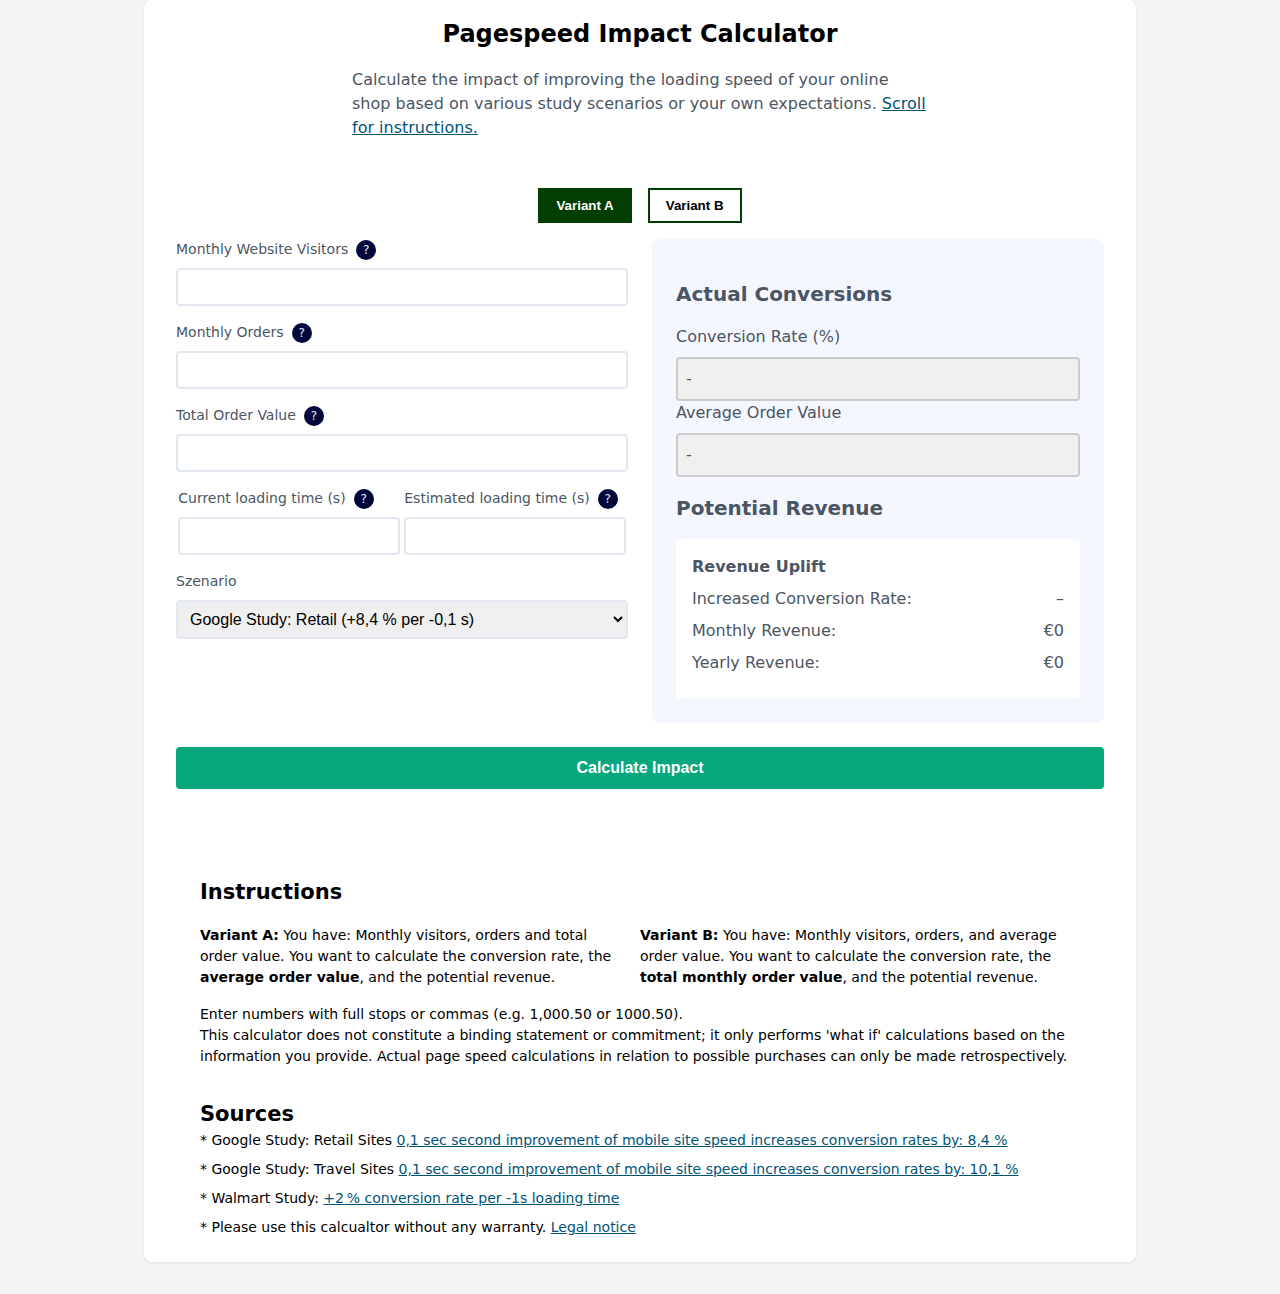
<file: index.html>
<!DOCTYPE html>
<html lang="de">
<head>
  <meta charset="UTF-8" />
  <meta name="viewport" content="width=device-width, initial-scale=1.0" />
  <title>Pagespeed Impact Calculator</title>
  <link rel="stylesheet" href="styles.css" />
  <style>
    .tab-header {
      display: flex;
      gap: 1rem;
      justify-content: center;
      margin-bottom: 1rem;
    }
    .tab-header button {
      padding: 0.5rem 1rem;
      font-weight: bold;
      border: 2px solid #003e02;
      background-color: white;
      cursor: pointer;
    }
    .tab-header button.active {
      background-color: #003e02;
      color: white;
    }
    .tab-content {
      display: none;
    }
    .tab-content.active {
      display: block;
    }
    .readonly-output {
      background-color: #f0f0f0;
      border: 2px solid #ccc;
      padding: 0.5rem;
      border-radius: 0.25rem;
    }
    .flex-row {
      display: flex;
      gap: 1rem;
      flex-wrap: wrap;
    }
    .flex-row .input-group {
      flex: 1;
      min-width: 200px;
    }
  </style>
</head>
<body>
  <main class="calculator-wrapper">
    <div class="calculator-card">
      <header class="card-header">
        <h1>Pagespeed Impact Calculator</h1>
        <div class="card-header-top"><p>Calculate the impact of improving the loading speed of your online shop based on various study scenarios or your own expectations. <a href="#instructions">Scroll for instructions.</a></p></div>
      </header>

      <div class="card-content">
        <div class="tab-header">
          <button class="tab-button active" data-tab="tabA">Variant A</button>
          <button class="tab-button" data-tab="tabB">Variant B</button>
        </div>

        <div id="tabA" class="tab-content active">
          <form id="calculatorFormA" class="calculator-grid">
            <section class="input-section">
              <div class="input-group">
                <label for="visitors">Monthly Website Visitors<span class="tooltip-trigger" tabindex="0">?
                  <span class="tooltip">Enter the number of visitors to the shop for a particular completed month. You can find this information in Google Analytics, Matomo or your web server statistics.</span>
                </span>

                </label>
                <input type="text" id="visitors" name="visitors" />
              </div>
              <div class="input-group">
                <label for="orders">Monthly Orders<span class="tooltip-trigger" tabindex="0">?
                  <span class="tooltip">Please provide the total value of orders for the selected month.</span>
                </span>
                </label>
                <input type="text" id="orders" name="orders" />
              </div>
              <div class="input-group">
                <label for="totalOrderValue">Total Order Value<span class="tooltip-trigger" tabindex="0">?
                  <span class="tooltip">Please provide the total value of orders for the selected month.</span>
                </span>
                </label>
                <input type="text" id="totalOrderValue" name="totalOrderValue" />
              </div>
              <div class="loading-box">
                <div class="input-group">
                  <label for="currentLoadTime">Current loading time (s)<span class="tooltip-trigger" tabindex="0">?
                    <span class="tooltip">Enter the current loading time of your website in seconds. You can find this information in Google PageSpeed Insights, GTmetrix or WebPageTest.</span>
                  </span>
                  </label>
                  <input type="text" id="currentLoadTime" />
                </div>
                <div class="input-group">
                  <label for="optimizedLoadTime">Estimated loading time (s)<span class="tooltip-trigger" tabindex="0">?
                    <span class="tooltip">Enter the expected loading time after optimization in seconds.</span>
                  </span>
                  </label>
                  <input type="text" id="optimizedLoadTime" />
                </div>
              </div>
              <div class="input-group">
                <label for="scenario">Szenario</label>
                <select id="scenario">
                  <option value="googleStudy">Google Study: Retail (+8,4 % per -0,1 s)</option>
                  <option value="googleTravel">Google Study: Travel (+10,4 % per -0,1 s)</option>
                  <option value="walmart">Walmart: +2 % conversions rate -1s loading time</option>
                  <option value="standard">Standard (15%)</option>
                  <option value="optimistic">Optimistic (25%)</option>
                  <option value="conservative">Conservative (5%)</option>
                  <option value="custom">User defined increase</option>
                </select>
              </div>
              <div class="input-group" id="customScenarioGroup" style="display: none;">
                <label for="customIncrease">Expected increase in %</label>
                <input type="text" id="customIncrease" />
              </div>
            </section>
            <section class="results-section">
              <h2>Actual Conversions</h2>
              <div class="input-group">
                <span>Conversion Rate (%)</span>
                <div id="conversionDisplay" class="readonly-output">-</div>
              </div>
              <div class="input-group">
                <span>Average Order Value</span>
                <div id="orderValueDisplay" class="readonly-output">-</div>
              </div>
              <h2>Potential Revenue</h2>
              <div class="results-card">
                <h3>Revenue Uplift</h3>
                <dl>
                  <div class="result-row">
                    <dt>Increased Conversion Rate:</dt>
                    <dd id="upliftConversion">–</dd>
                  </div>
                  <div class="result-row">
                    <dt>Monthly Revenue:</dt>
                    <dd id="monthlyRevenue">€0</dd>
                  </div>
                  <div class="result-row">
                    <dt>Yearly Revenue:</dt>
                    <dd id="yearlyRevenue">€0</dd>
                  </div>
                </dl>
              </div>
            </section>
            <div class="button-container">
              <button type="button" id="calculateButton" class="calculate-button">Calculate Impact</button>
            </div>
          </form>
        </div>

        <div id="tabB" class="tab-content">
          <form id="calculatorFormB" class="calculator-grid">
            <section class="input-section">
              <div class="input-group">
                <label for="visitorsB">Monthly Website Visitors<span class="tooltip-trigger" tabindex="0">?
                  <span class="tooltip">Enter a number (comma or dot allowed)</span>
                </span>
              </label>
                <input type="text" id="visitorsB" />
              </div>
              <div class="input-group">
                <label for="ordersB">Monthly Orders<span class="tooltip-trigger" tabindex="0">?
                  <span class="tooltip">Enter a number (comma or dot allowed)</span>
                </span>

                </label>
                <input type="text" id="ordersB" />
              </div>
              <div class="input-group">
                <label for="orderValueB">Average Order Value<span class="tooltip-trigger" tabindex="0">?
                  <span class="tooltip">Enter a number (comma or dot allowed)</span>
                </span>
                </label>
                <input type="text" id="orderValueB" />
              </div>
              <div class="loading-box">
                <div class="input-group">
                <label for="currentLoadTimeB">Current loading time (s)<span class="tooltip-trigger" tabindex="0">?
                  <span class="tooltip">Enter a number (comma or dot allowed)</span>
                </span>
                </label>
                <input type="text" id="currentLoadTimeB" />
                </div>
                <div class="input-group">
                  <label for="optimizedLoadTimeB">Estimated loading time (s)<span class="tooltip-trigger" tabindex="0">?
                    <span class="tooltip">Enter a number (comma or dot allowed)</span>
                  </span>
                  </label>
                  <input type="text" id="optimizedLoadTimeB" />
                </div>
            </div>
              <div class="input-group">
                <label for="scenarioB">Szenario</label>
                <select id="scenarioB">
                  <option value="googleStudy">Google Study: Retail (+8,4 % conversion rate per -0,1 s)</option>
                  <option value="googleTravel">Google Study: Travel (+10,4 % conversion rate per -0,1 s)</option>
                  <option value="walmart">Walmart: +2 % conversions rate -1s loading time</option>
                  <option value="standard">Standard (15%)</option>
                  <option value="optimistic">Optimistic (25%)</option>
                  <option value="conservative">Conservative (5%)</option>
                  <option value="custom">User defined</option>
                </select>
              </div>
              <div class="input-group" id="customScenarioGroupB" style="display: none;">
                <label for="customIncreaseB">Expected increase in %</label>
                <input type="text" id="customIncreaseB" />
              </div>
            </section>
            <section class="results-section">
              <h2>Actual Conversions</h2>
              <div class="input-group">
                <span>Conversion Rate (%)</span>
                <div id="conversionDisplayB" class="readonly-output">-</div>
              </div>
              <div class="input-group">
                <span>Total Monthly Order Value</span>
                <div id="totalOrderValueDisplayB" class="readonly-output">-</div>
              </div>
              <h2>Potential Revenue</h2>
              <div class="results-card">
                <h3>Revenue Uplift</h3>
                <dl>
                  <div class="result-row">
                    <dt>Increased Conversion Rate:</dt>
                    <dd id="upliftConversion">–</dd>
                  </div>
                  <div class="result-row">
                    <dt>Monthly Revenue:</dt>
                    <dd id="monthlyRevenueB">€0</dd>
                  </div>
                  <div class="result-row">
                    <dt>Yearly Revenue:</dt>
                    <dd id="yearlyRevenueB">€0</dd>
                  </div>
                </dl>
              </div>
            </section>
            <div class="button-container">
              <button type="button" id="calculateButtonB" class="calculate-button">Calculate Impact</button>
            </div>
          </form>
        </div>
      </div>

      <footer class="calculator-footer">
        <div style="display:block">       
        <h2>Instructions<a id="instructions"></a></h2>
        <div class="card-header-left"><p><strong>Variant A:</strong> You have: Monthly visitors, orders and total order value. You want to calculate the conversion rate, the <b>average order value</b>, and the potential revenue.</p></div>
        <div class="card-header-right"><p><strong>Variant B:</strong> You have: Monthly visitors, orders, and average order value. You want to calculate the conversion rate, the <b>total monthly order value</b>, and the potential revenue.</p></div>
        <p>Enter numbers with full stops or commas (e.g. 1,000.50 or 1000.50).</p>
        <p>This calculator does not constitute a binding statement or commitment; it only performs 'what if' calculations based on the information you provide.
          Actual page speed calculations in relation to possible purchases can only be made retrospectively.</p>
      </div>
      <div class="calculator-footer-sources">
        <h2>Sources</h2>
        <ul>
          <li>* Google Study: Retail Sites <a href="https://www.thinkwithgoogle.com/intl/en-emea/marketing-strategies/app-and-mobile/mobile-page-speed-data/" target="_blank"> 0,1 sec second improvement of mobile site speed increases conversion rates by: 8,4 %</a></li>
          <li>* Google Study: Travel Sites <a href="https://www.thinkwithgoogle.com/intl/en-emea/marketing-strategies/app-and-mobile/mobile-page-speed-data/" target="_blank"> 0,1 sec second improvement of mobile site speed increases conversion rates by: 10,1 %</a></li>
          <li>* Walmart Study: <a href="https://www.cloudflare.com/learning/performance/more/website-performance-conversion-rates/">+2 % conversion rate per -1s loading time</a></li>
          <li>* Please use this calcualtor without any warranty. <a href="https://www.web-vision.de/impressum.html">Legal notice</a></li>
        </ul>
      </div>
      </footer>
    </div>
  </main>
  <script src="calculator.js"></script>
  <script>
    const buttons = document.querySelectorAll('.tab-button');
    const tabs = document.querySelectorAll('.tab-content');
    buttons.forEach(btn => {
      btn.addEventListener('click', () => {
        buttons.forEach(b => b.classList.remove('active'));
        tabs.forEach(t => t.classList.remove('active'));
        btn.classList.add('active');
        document.getElementById(btn.dataset.tab).classList.add('active');
      });
    });
  </script>
</body>
</html>
</file>
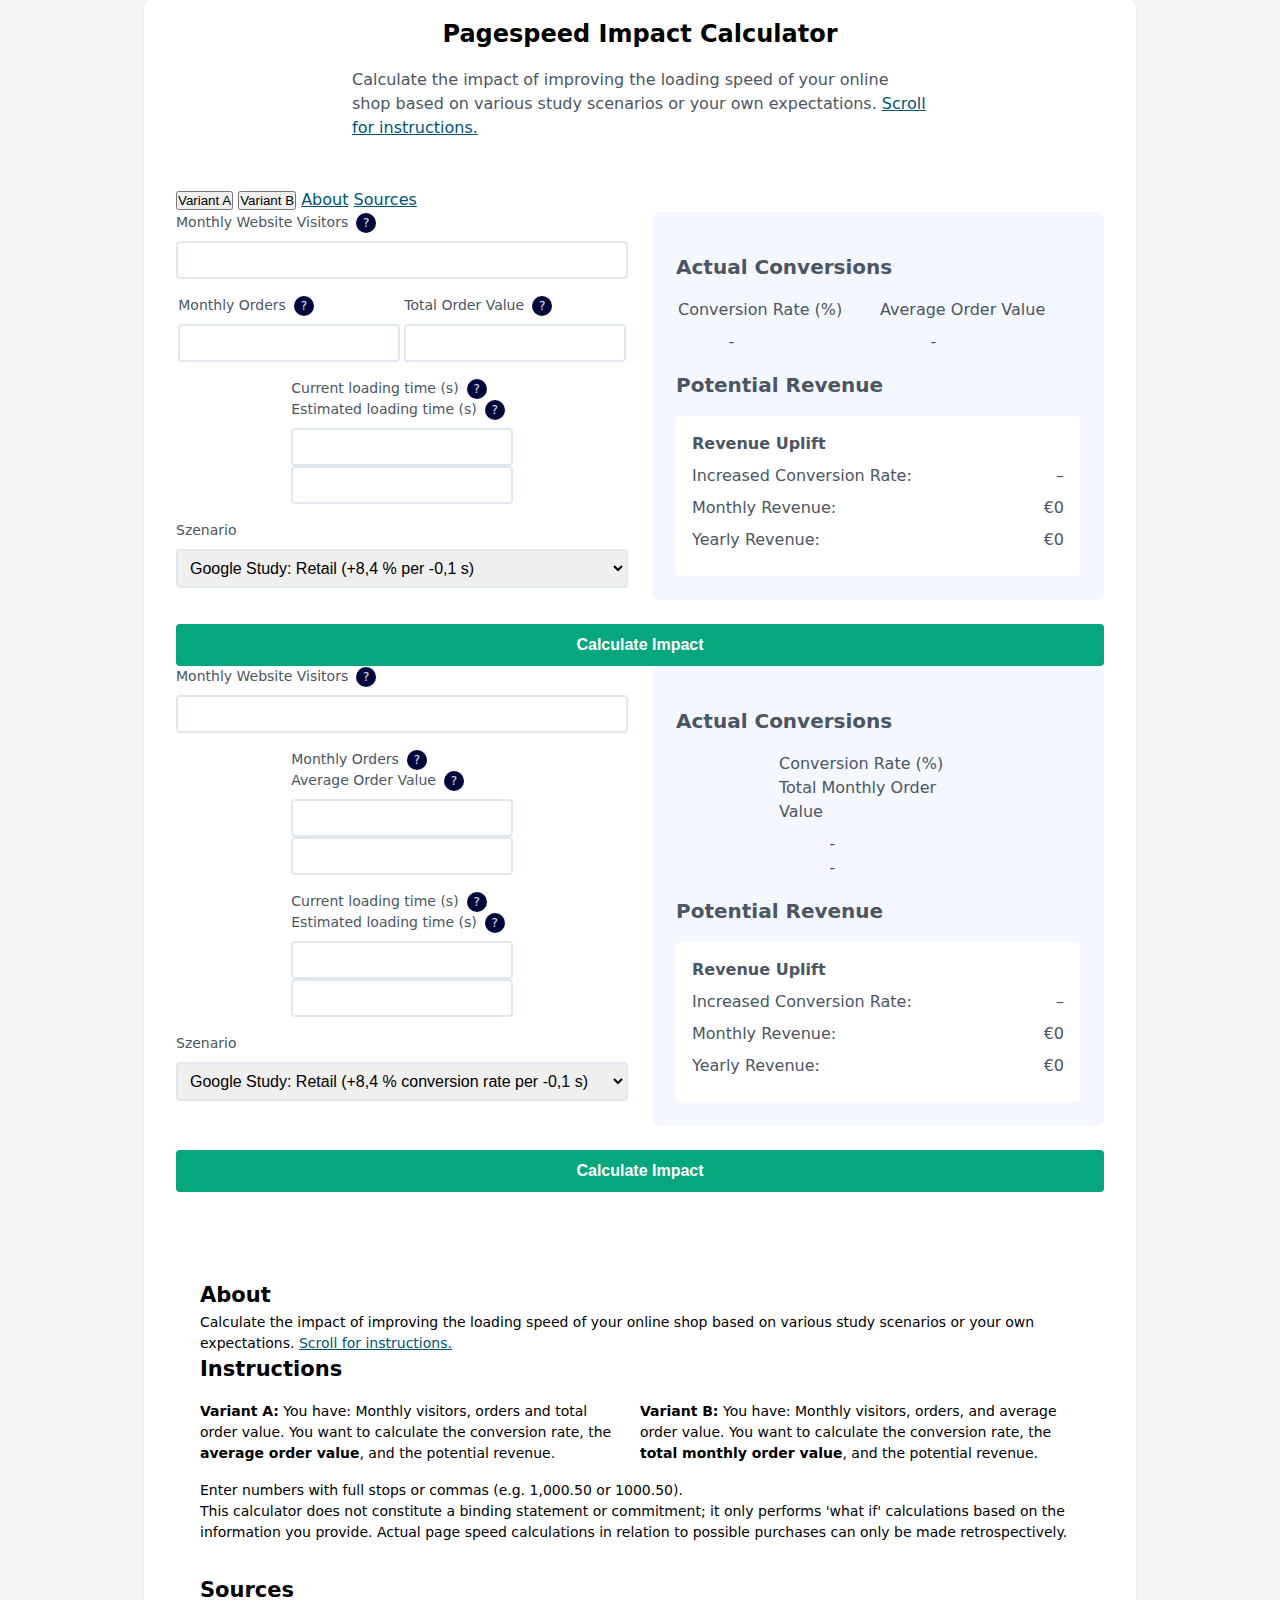
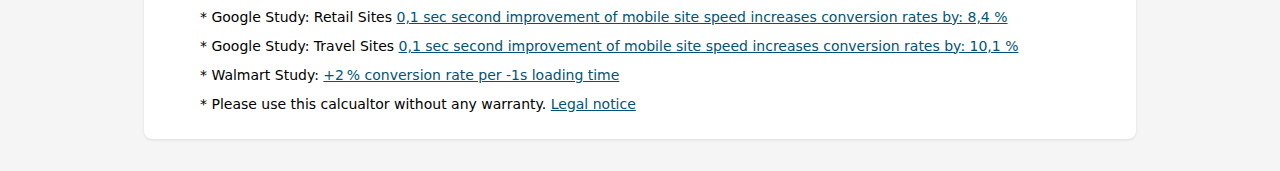
<file: public/index.html>
<!DOCTYPE html>
<html lang="de">

<head>
  <meta charset="UTF-8" />
  <meta name="viewport" content="width=device-width, initial-scale=1.0" />
  <title>Pagespeed Impact Calculator</title>
  <link rel="stylesheet" href="styles.css" />
</head>

<body>
  <main class="calculator-wrapper">
    <div class="calculator-card">
      <header class="card-header">
        <h1>Pagespeed Impact Calculator</h1>
        <div class="card-header-top">
          <p>Calculate the impact of improving the loading speed of your online shop based on various study scenarios or
            your own expectations. <a href="#instructions">Scroll for instructions.</a></p>
        </div>
      </header>

      <div class="card-content">
        <div class="tab-header">
          <button class="tab-button active" data-tab="tabA">Variant A</button>
          <button class="tab-button" data-tab="tabB">Variant B</button>
          <a title="about" href="/#about">About</a>
          <a title="sources" href="/#sources">Sources</a>
        </div>

        <div id="tabA" class="tab-content active">
          <form id="calculatorFormA" class="calculator-grid">
            <section class="input-section">
              <div class="input-group">
                <label for="visitors">Monthly Website Visitors<span class="tooltip-trigger" tabindex="0">?
                    <span class="tooltip">Enter the number of visitors to the shop for a particular completed month. You
                      can find this information in Google Analytics, Matomo or your web server statistics.</span>
                  </span>

                </label>
                <input type="text" id="visitors" name="visitors" />
              </div>

              <div class="loading-box">
                <div class="input-group">
                  <label for="orders">Monthly Orders<span class="tooltip-trigger" tabindex="0">?
                      <span class="tooltip">Please provide the total value of orders for the selected month.</span>
                    </span>
                  </label>
                  <input type="text" id="orders" name="orders" />
                </div>

                <div class="input-group">
                  <label for="totalOrderValue">Total Order Value<span class="tooltip-trigger" tabindex="0">?
                      <span class="tooltip">Please provide the total value of orders for the selected month.</span>
                    </span>
                  </label>
                  <input type="text" id="totalOrderValue" name="totalOrderValue" />
                </div>

              </div>


              <div class="loading-box">
                <div class="input-group" style="width: 100%;">
                  <div class="row-wrapper">
                    <label for="currentLoadTime">Current loading time (s)<span class="tooltip-trigger" tabindex="0">?
                        <span class="tooltip">Enter the current loading time of your website in seconds. You can find
                          this information in Google PageSpeed Insights, GTmetrix or WebPageTest.</span>
                      </span>
                    </label>
                    <label for="optimizedLoadTime">Estimated loading time (s)<span class="tooltip-trigger"
                        tabindex="0">?
                        <span class="tooltip">Enter the expected loading time after optimization in seconds.</span>
                      </span>
                    </label>
                  </div>
                  <div class="row-wrapper">
                    <input type="text" id="currentLoadTime" />
                    <input type="text" id="optimizedLoadTime" />
                  </div>
                </div>
              </div>
              <div class="input-group">
                <label for="scenario">Szenario</label>
                <select id="scenario">
                  <option value="googleStudy">Google Study: Retail (+8,4 % per -0,1 s)</option>
                  <option value="googleTravel">Google Study: Travel (+10,4 % per -0,1 s)</option>
                  <option value="walmart">Walmart: +2 % conversions rate -1s loading time</option>
                  <option value="standard">Standard (15%)</option>
                  <option value="optimistic">Optimistic (25%)</option>
                  <option value="conservative">Conservative (5%)</option>
                  <option value="custom">User defined increase</option>
                </select>
              </div>
              <div class="input-group" id="customScenarioGroup" style="display: none;">
                <label for="customIncrease">Expected increase in %</label>
                <input type="text" id="customIncrease" />
              </div>
            </section>
            <section class="results-section" id="results-section">
              <h2>Actual Conversions</h2>

              <div class="loading-box">
                <div class="input-group">
                  <span>Conversion Rate (%)</span>
                  <div id="conversionDisplay" class="readonly-output">-</div>
                </div>

                <div class="input-group">
                  <span>Average Order Value</span>
                  <div id="orderValueDisplay" class="readonly-output">-</div>
                </div>
              </div>


              <h2>Potential Revenue</h2>
              <div class="results-card">
                <h3>Revenue Uplift</h3>
                <dl>
                  <div class="result-row">
                    <dt>Increased Conversion Rate:</dt>
                    <dd id="upliftConversion">–</dd>
                  </div>
                  <div class="result-row">
                    <dt>Monthly Revenue:</dt>
                    <dd id="monthlyRevenue">€0</dd>
                  </div>
                  <div class="result-row">
                    <dt>Yearly Revenue:</dt>
                    <dd id="yearlyRevenue">€0</dd>
                  </div>
                </dl>
              </div>
            </section>
            <div class="button-container">
              <button type="button" id="calculateButton" class="calculate-button">Calculate Impact</button>
            </div>
          </form>
        </div>

        <div id="tabB" class="tab-content">
          <form id="calculatorFormB" class="calculator-grid">
            <section class="input-section">
              <div class="input-group">
                <label for="visitorsB">Monthly Website Visitors<span class="tooltip-trigger" tabindex="0">?
                    <span class="tooltip">Enter a number (comma or dot allowed)</span>
                  </span>
                </label>
                <input type="text" id="visitorsB" />
              </div>


              <div class="loading-box">
                <div class="input-group" style="width: 100%;">
                  <div class="row-wrapper">
                    <label for="ordersB">Monthly Orders<span class="tooltip-trigger" tabindex="0">?
                        <span class="tooltip">Enter a number (comma or dot allowed)</span>
                      </span>
                    </label>
                    </label>
                    <label for="orderValueB">Average Order Value<span class="tooltip-trigger" tabindex="0">?
                        <span class="tooltip">Enter a number (comma or dot allowed)</span>
                      </span>
                    </label>
                  </div>
                  <div class="row-wrapper">
                    <input type="text" id="ordersB" />
                    <input type="text" id="orderValueB" />
                  </div>
                </div>
              </div>

              <div class="loading-box">
                <div class="input-group" style="width: 100%;">
                  <div class="row-wrapper">
                    <label for="currentLoadTimeB">Current loading time (s)<span class="tooltip-trigger" tabindex="0">?
                        <span class="tooltip">Enter a number (comma or dot allowed)</span>
                      </span>
                    </label>
                    <label for="optimizedLoadTimeB">Estimated loading time (s)<span class="tooltip-trigger"
                        tabindex="0">?
                        <span class="tooltip">Enter a number (comma or dot allowed)</span>
                      </span>
                    </label>
                  </div>
                  <div class="row-wrapper">
                    <input type="text" id="currentLoadTimeB" />
                    <input type="text" id="optimizedLoadTimeB" />
                  </div>
                </div>

              </div>
              <div class="input-group">
                <label for="scenarioB">Szenario</label>
                <select id="scenarioB">
                  <option value="googleStudy">Google Study: Retail (+8,4 % conversion rate per -0,1 s)</option>
                  <option value="googleTravel">Google Study: Travel (+10,4 % conversion rate per -0,1 s)</option>
                  <option value="walmart">Walmart: +2 % conversions rate -1s loading time</option>
                  <option value="standard">Standard (15%)</option>
                  <option value="optimistic">Optimistic (25%)</option>
                  <option value="conservative">Conservative (5%)</option>
                  <option value="custom">User defined</option>
                </select>
              </div>
              <div class="input-group" id="customScenarioGroupB" style="display: none;">
                <label for="customIncreaseB">Expected increase in %</label>
                <input type="text" id="customIncreaseB" />
              </div>
            </section>
            <section class="results-section" id="results-sectionB">
              <h2>Actual Conversions</h2>

              <div class="loading-box">
                <div class="input-group" style="width: 100%;">
                  <div class="row-wrapper">
                    <span class="label">Conversion Rate (%)</span>
                    <span class="label">Total Monthly Order Value</span>
                  </div>
                  <div class="row-wrapper">
                    <div id="conversionDisplayB" class="readonly-output label">-</div>
                    <div id="totalOrderValueDisplayB" class="readonly-output label">-</div>
                  </div>
                </div>
              </div>

              <h2>Potential Revenue</h2>
              <div class="results-card">
                <h3>Revenue Uplift</h3>
                <dl>
                  <div class="result-row">
                    <dt>Increased Conversion Rate:</dt>
                    <dd id="upliftConversionB">–</dd>
                  </div>
                  <div class="result-row">
                    <dt>Monthly Revenue:</dt>
                    <dd id="monthlyRevenueB">€0</dd>
                  </div>
                  <div class="result-row">
                    <dt>Yearly Revenue:</dt>
                    <dd id="yearlyRevenueB">€0</dd>
                  </div>
                </dl>
              </div>
            </section>
            <div class="button-container">
              <button type="button" id="calculateButtonB" class="calculate-button">Calculate Impact</button>
            </div>
          </form>
        </div>
      </div>

      <footer class="calculator-footer">
        <div style="display:block">

          <div class="about-section" id="about">
            <h2>About</h2>
            <p>Calculate the impact of improving the loading speed of your online shop based on various study scenarios
              or your own expectations. <a href="#instructions">Scroll for instructions.</a></p>
          </div>

          <h2>Instructions<a id="instructions"></a></h2>
          <div class="card-header-left">
            <p><strong>Variant A:</strong> You have: Monthly visitors, orders and total order value. You want to
              calculate the conversion rate, the <b>average order value</b>, and the potential revenue.</p>
          </div>
          <div class="card-header-right">
            <p><strong>Variant B:</strong> You have: Monthly visitors, orders, and average order value. You want to
              calculate the conversion rate, the <b>total monthly order value</b>, and the potential revenue.</p>
          </div>
          <p>Enter numbers with full stops or commas (e.g. 1,000.50 or 1000.50).</p>
          <p>This calculator does not constitute a binding statement or commitment; it only performs 'what if'
            calculations based on the information you provide.
            Actual page speed calculations in relation to possible purchases can only be made retrospectively.</p>
        </div>
        <div class="calculator-footer-sources" id="sources">
          <h2>Sources</h2>
          <ul>
            <li>* Google Study: Retail Sites <a
                href="https://www.thinkwithgoogle.com/intl/en-emea/marketing-strategies/app-and-mobile/mobile-page-speed-data/"
                target="_blank"> 0,1 sec second improvement of mobile site speed increases conversion rates by: 8,4
                %</a></li>
            <li>* Google Study: Travel Sites <a
                href="https://www.thinkwithgoogle.com/intl/en-emea/marketing-strategies/app-and-mobile/mobile-page-speed-data/"
                target="_blank"> 0,1 sec second improvement of mobile site speed increases conversion rates by: 10,1
                %</a></li>
            <li>* Walmart Study: <a
                href="https://www.cloudflare.com/learning/performance/more/website-performance-conversion-rates/">+2 %
                conversion rate per -1s loading time</a></li>
            <li>* Please use this calcualtor without any warranty. <a
                href="https://www.web-vision.de/impressum.html">Legal notice</a></li>
          </ul>
        </div>
      </footer>
    </div>
  </main>
  <script src="calculator.js"></script>
  <script>
    const buttons = document.querySelectorAll('.tab-button');
    const tabs = document.querySelectorAll('.tab-content');
    buttons.forEach(btn => {
      btn.addEventListener('click', () => {
        buttons.forEach(b => b.classList.remove('active'));
        tabs.forEach(t => t.classList.remove('active'));
        btn.classList.add('active');
        document.getElementById(btn.dataset.tab).classList.add('active');
      });
    });
  </script>
</body>

</html>
</file>
<file: styles.css>
/* Base styles */
/* Colors: https://coolors.co/052f5f-005377-06a77d-d5c67a-f1a208 */

:root {
  --blue-50: #f5f7ff;
  --blue-100: #005377; /* Indigo Dye */
  --blue-500: #052F5F; /* Berkley Blue */
  --blue-600: #003e02;
  --blue-700: #00083b;
  --gray-500: #6b806c; /* Jungle Green */
  --gray-600: #4b5563;
  --orange-100: #F1A208;  /* Gamboge */
  --yellow-100: #D5C67A; /* Citron */ 
  --green-100: #06A77D;
  --white: #ffffff;
}

* {
  box-sizing: border-box;
  margin: 0;
  padding: 0;
}

body {
  font-family: system-ui, -apple-system, BlinkMacSystemFont, 'Segoe UI', Roboto, sans-serif;
  line-height: 1.5;
  color: var(--gray-600);
  background-color: #f5f5f5;
}
a {
  color: var(--blue-100);
  text-decoration: underline;
}
p {
  text-align:left
}

/* Calculator wrapper */
.calculator-wrapper {
  max-width: 64rem;
  margin: 0rem auto;
  padding: 0 1rem;
}

.calculator-card {
  background: var(--white);
  border-radius: 0.5rem;
  box-shadow: 0 1px 3px rgba(0, 0, 0, 0.1);
}

/* Header */
.card-header {
  padding: 1rem;
  text-align: center;
  /* width:60%;
  margin: 0 auto; */
}
.card-header-top {width:60%; margin: 0 auto;}
.card-header-left {width:50%; float:left; display: block; margin: 1rem 0 1rem 0; padding: 0 1rem 0 0;}
.card-header-right {width:50%; float:left; display: block; margin: 1rem 0 1rem 0; padding: 0 1rem 0 0;}

.card-header h1 {
  font-size: 1.5rem;
  font-weight: bold;
  color: black;
  margin-bottom: 1rem;
}

/* Content */
.card-content {
  padding: 2rem;
}

.calculator-grid {
  display: grid;
  gap: 1.5rem;
  grid-template-columns: 1fr;
}

.button-container {
  grid-row: 2;
  margin-top: 1rem;
}
@media (min-width: 768px) {
  .calculator-grid {
    grid-template-columns: 1fr 1fr;
  }

  /* Adjust button container for desktop */
  .button-container {
    grid-column: 1 / -1;
    grid-row: auto;
    margin-top: 0;
  }
}

/* Input section */
.input-section {
  display: flex;
  flex-direction: column;
  gap: 1rem;
}

.input-group {
  display: flex;
  flex-direction: column;
  gap: 0.5rem;
}

.input-group label {
  font-weight: 500;
  display: flex;
  align-items: center;
  gap: 0.5rem;
  font-size: 0.875rem
}

input, select {
  width: 100%;
  padding: 0.5rem;
  border: 2px solid #e2e8f0;
  border-radius: 0.25rem;
  font-size: 1rem;
  font-weight: 500;
  transition: border-color 0.3s ease, outline 0.3s ease;
}

input:focus, select:focus {
  outline: 3.5px dotted #37003b;
  outline-offset: 5px;
  border-color: #37003b;
}

.calculate-button {
  background-color: #06A77D;
  color: #ffffff;
  border: none;
  border-radius: 0.25rem;
  padding: 0.75rem 1.5rem;
  font-size: 1rem;
  font-weight: bold;
  width: 100%; /* Make button full width */
  cursor: pointer;
  transition: background-color 0.3s ease, outline 0.3s ease;
}

.calculate-button:hover {
  background-color: #fad1ae;
  color: #37003b;
}

.calculate-button:focus {
  outline: 3.5px dotted #37003b;
  outline-offset: 5px;
}

.calculate-button:active {
  background-color: var(--blue-700);
}

.loading-box {
  display: flex;
  align-items: center;
  justify-content: center;
  /* height: 100%; */
  width: 100%;
}
.loading-box div {
  width: 49%;  /* Or whatever */
  margin: auto;  /* Magic! */
}

.loading-box div input {
  width: 100%;  /* Or whatever */
  margin: auto;  /* Magic! */
}

.tooltip-trigger {
  position: relative;
  background: #00083b;
  color: #e2e8f0;
  width: 1.25rem;
  height: 1.25rem;
  border: none;
  border-radius: 50%;
  cursor: pointer;
  display: inline-flex;
  align-items: center;
  justify-content: center;
  font-size: 0.75rem;
  
}

.tooltip-trigger:focus {
  outline: 3.5px dotted #00083b;
  outline-offset: 5px;
}

.tooltip {
  display: none;
  position: absolute;
  background: #00083b;
  color: #e2e8f0;
  padding: 0.5rem;
  border-radius: 0.25rem;
  font-size: 0.875rem;
  width: max-content;
  max-width: 200px;
  z-index: 10;
  top: 100%;
  left: 50%;
  transform: translateX(-50%);
  margin-top: 0.5rem;
}

.tooltip-trigger:hover .tooltip,
.tooltip-trigger:focus .tooltip {
  display: block;
}

/* Results section */
.results-section {
  background: var(--blue-50);
  padding: 1.5rem;
  border-radius: 0.5rem;
}

.results-section h2 {
  font-size: 1.25rem;
  font-weight: 600;
  margin-bottom: 1rem;
  margin-top: 1rem;
}

.results-card {
  background: var(--white);
  padding: 1rem;
  border-radius: 0.25rem;
  /* margin-bottom: 1.5rem; */
}


.results-card h3 {
  font-size: 1rem;
  font-weight: 600;
  margin-bottom: 0.5rem;
}

.result-row {
  display: flex;
  justify-content: space-between;
  margin-bottom: 0.5rem;
}

/* Footer */
footer {
  background: #fff;
  padding: 1.5rem;
  border-radius: 0.5rem;
}
.calculator-footer {
  margin: 2rem;
  font-size: 0.875rem;
  color: black;
}
.calculator-footer-sources {
  margin: 2rem 0 0 0;
  font-size: 0.875rem;
  color: black;
}

.calculator-footer ul {
  list-style: none;
  display: flex;
  flex-direction: column;
  gap: 0.5rem;
}

/* Utility classes */
.sr-only {
  position: absolute;
  width: 1px;
  height: 1px;
  padding: 0;
  margin: -1px;
  overflow: hidden;
  clip: rect(0, 0, 0, 0);
  white-space: nowrap;
  border: 0;
}
</file>
<file: public/styles.css>
/* Base styles */
/* Colors: https://coolors.co/052f5f-005377-06a77d-d5c67a-f1a208 */

:root {
  --blue-50: #f5f7ff;
  --blue-100: #005377; /* Indigo Dye */
  --blue-500: #052F5F; /* Berkley Blue */
  --blue-600: #003e02;
  --blue-700: #00083b;
  --gray-500: #6b806c; /* Jungle Green */
  --gray-600: #4b5563;
  --orange-100: #F1A208;  /* Gamboge */
  --yellow-100: #D5C67A; /* Citron */ 
  --green-100: #06A77D;
  --white: #ffffff;
}

* {
  box-sizing: border-box;
  margin: 0;
  padding: 0;
}

body {
  font-family: system-ui, -apple-system, BlinkMacSystemFont, 'Segoe UI', Roboto, sans-serif;
  line-height: 1.5;
  color: var(--gray-600);
  background-color: #f5f5f5;
}
a {
  color: var(--blue-100);
  text-decoration: underline;
}
p {
  text-align:left
}

/* Calculator wrapper */
.calculator-wrapper {
  max-width: 64rem;
  margin: 0rem auto;
  padding: 0 1rem;
}

.calculator-card {
  background: var(--white);
  border-radius: 0.5rem;
  box-shadow: 0 1px 3px rgba(0, 0, 0, 0.1);
}

/* Header */
.card-header {
  padding: 1rem;
  text-align: center;
  /* width:60%;
  margin: 0 auto; */
}
.card-header-top {width:60%; margin: 0 auto;}
.card-header-left {width:50%; float:left; display: block; margin: 1rem 0 1rem 0; padding: 0 1rem 0 0;}
.card-header-right {width:50%; float:left; display: block; margin: 1rem 0 1rem 0; padding: 0 1rem 0 0;}

.card-header h1 {
  font-size: 1.5rem;
  font-weight: bold;
  color: black;
  margin-bottom: 1rem;
}

/* Content */
.card-content {
  padding: 2rem;
}

.calculator-grid {
  display: grid;
  gap: 1.5rem;
  grid-template-columns: 1fr;
}

.button-container {
  grid-row: 2;
  margin-top: 1rem;
}
@media (min-width: 768px) {
  .calculator-grid {
    grid-template-columns: 1fr 1fr;
  }

  /* Adjust button container for desktop */
  .button-container {
    grid-column: 1 / -1;
    grid-row: auto;
    margin-top: 0;
  }
}

/* Input section */
.input-section {
  display: flex;
  flex-direction: column;
  gap: 1rem;
}

.input-group {
  display: flex;
  flex-direction: column;
  gap: 0.5rem;
}

.input-group label {
  font-weight: 500;
  display: flex;
  align-items: center;
  gap: 0.5rem;
  font-size: 0.875rem
}

input, select {
  width: 100%;
  padding: 0.5rem;
  border: 2px solid #e2e8f0;
  border-radius: 0.25rem;
  font-size: 1rem;
  font-weight: 500;
  transition: border-color 0.3s ease, outline 0.3s ease;
}

input:focus, select:focus {
  outline: 3.5px dotted #37003b;
  outline-offset: 5px;
  border-color: #37003b;
}

.calculate-button {
  background-color: #06A77D;
  color: #ffffff;
  border: none;
  border-radius: 0.25rem;
  padding: 0.75rem 1.5rem;
  font-size: 1rem;
  font-weight: bold;
  width: 100%; /* Make button full width */
  cursor: pointer;
  transition: background-color 0.3s ease, outline 0.3s ease;
}

.calculate-button:hover {
  background-color: #fad1ae;
  color: #37003b;
}

.calculate-button:focus {
  outline: 3.5px dotted #37003b;
  outline-offset: 5px;
}

.calculate-button:active {
  background-color: var(--blue-700);
}

.loading-box {
  display: flex;
  align-items: center;
  justify-content: center;
  /* height: 100%; */
  width: 100%;
}
.loading-box div {
  width: 49%;  /* Or whatever */
  margin: auto;  /* Magic! */
}

.loading-box div input {
  width: 100%;  /* Or whatever */
  margin: auto;  /* Magic! */
}

.tooltip-trigger {
  position: relative;
  background: #00083b;
  color: #e2e8f0;
  width: 1.25rem;
  height: 1.25rem;
  border: none;
  border-radius: 50%;
  cursor: pointer;
  display: inline-flex;
  align-items: center;
  justify-content: center;
  font-size: 0.75rem;
  
}

.tooltip-trigger:focus {
  outline: 3.5px dotted #00083b;
  outline-offset: 5px;
}

.tooltip {
  display: none;
  position: absolute;
  background: #00083b;
  color: #e2e8f0;
  padding: 0.5rem;
  border-radius: 0.25rem;
  font-size: 0.875rem;
  width: max-content;
  max-width: 200px;
  z-index: 10;
  top: 100%;
  left: 50%;
  transform: translateX(-50%);
  margin-top: 0.5rem;
}

.tooltip-trigger:hover .tooltip,
.tooltip-trigger:focus .tooltip {
  display: block;
}

/* Results section */
.results-section {
  background: var(--blue-50);
  padding: 1.5rem;
  border-radius: 0.5rem;
}

.results-section h2 {
  font-size: 1.25rem;
  font-weight: 600;
  margin-bottom: 1rem;
  margin-top: 1rem;
}

.results-card {
  background: var(--white);
  padding: 1rem;
  border-radius: 0.25rem;
  /* margin-bottom: 1.5rem; */
}


.results-card h3 {
  font-size: 1rem;
  font-weight: 600;
  margin-bottom: 0.5rem;
}

.result-row {
  display: flex;
  justify-content: space-between;
  margin-bottom: 0.5rem;
}

/* Footer */
footer {
  background: #fff;
  padding: 1.5rem;
  border-radius: 0.5rem;
}
.calculator-footer {
  margin: 2rem;
  font-size: 0.875rem;
  color: black;
}
.calculator-footer-sources {
  margin: 2rem 0 0 0;
  font-size: 0.875rem;
  color: black;
}

.calculator-footer ul {
  list-style: none;
  display: flex;
  flex-direction: column;
  gap: 0.5rem;
}

/* Utility classes */
.sr-only {
  position: absolute;
  width: 1px;
  height: 1px;
  padding: 0;
  margin: -1px;
  overflow: hidden;
  clip: rect(0, 0, 0, 0);
  white-space: nowrap;
  border: 0;
}
</file>
